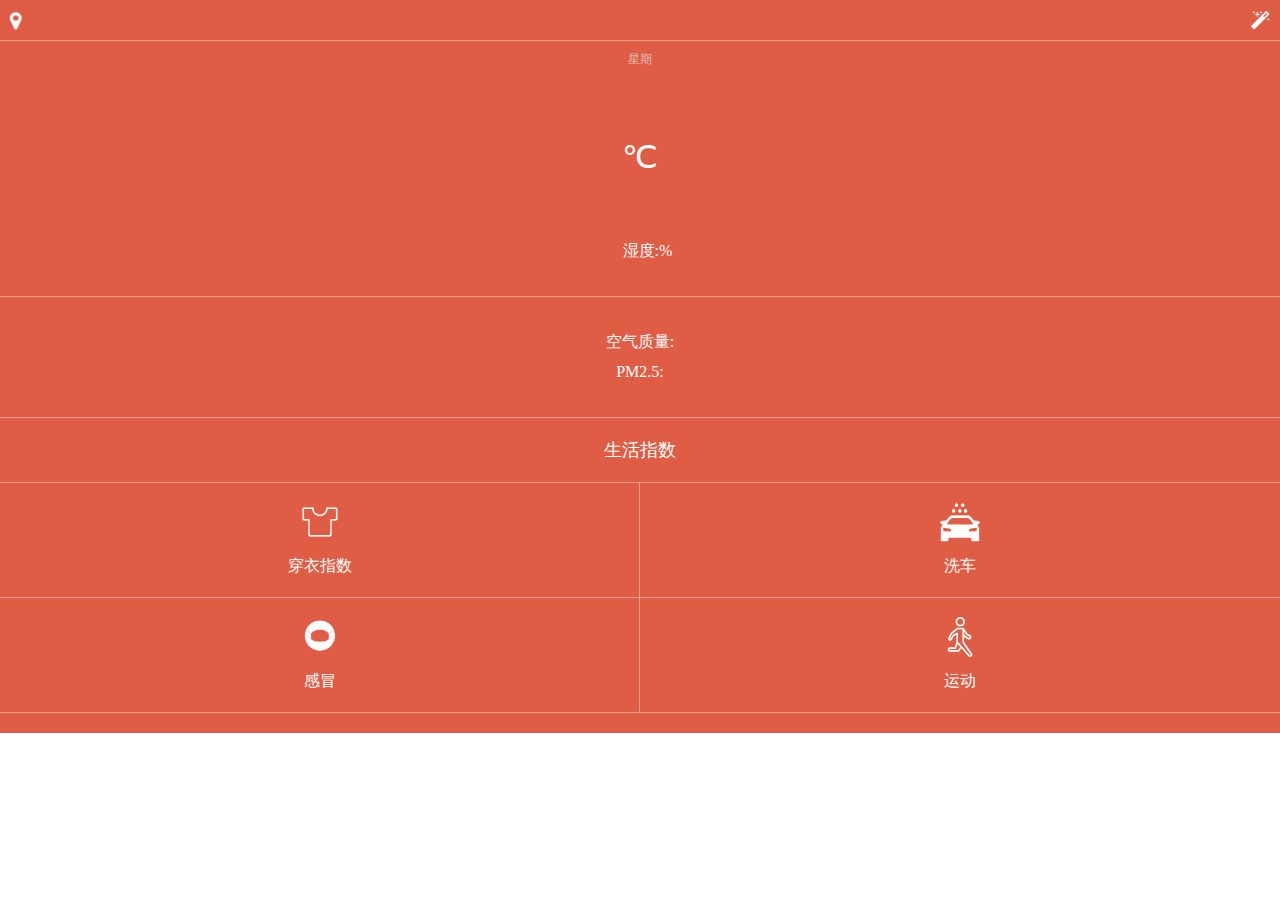
<file: index.html>
<!DOCTYPE html>
<html lang="en">
<head>
	<meta charset="UTF-8">
	<title>南京天气</title>
	<meta name="viewport" content="width=device-width,initial-scale=1.0,maximum-scale=1.0" />
	<link rel="stylesheet" href="css/style.css" type="text/css"/>
	<link rel="stylesheet" href="css/font-awesome.min.css" type="text/css"/>
</head>
<body>
<div class="warp">
	<div class="top_info">
		<a href="javascript:void(0);" class="t_address"><i class="fa fa-map-marker"></i></a>
		<span class="cityname"><!-- 南京 --></span>
		<a href="javascript:void(0);" class="t_skin"><i class="fa fa-magic"></i></a>
	</div>
	<div class="dtime">
		<span class="updatetime"><!-- 2015-12-30 --></span> 星期<span class="week"><!-- 三 --></span>
	</div>
	<div class="weather_info">
		<div class="temp_info">
			<p><span class="curTemp"><!-- 10 --></span>℃</p>
			<p><span class="wType"><!-- 晴 --></span></p>
		</div>
		<div class="air_wind">
			<p>
				<span class="fengxiang"><!-- 西风 --></span><span class="fengli"><!-- 2级 --></span>
				<span class="wet_data">湿度:<span class="humidity"><!-- 56 --></span>%</span>
			</p>
			<p class="air_q">空气质量:<span class="quality"><!-- 轻度污染 --></span></p>
			<p>PM2.5:<span class="pm25"><!-- 103 --></span></p>
		</div>
		<div class="life_info">
			<div class="ltitle">生活指数</div>
			<ul>
				<li>
					<img src="images/iconfont-chuanyizhishu.png" />
					<p><span class="coat_data">穿衣指数 <!-- 较冷 --></span></p>
				</li>
				<li>
					<img src="images/iconfont-xiche.png" />
					<p><span class="car_data"><!-- 洗车指数 --></span>洗车</p>
				</li>
				<li>
					<img src="images/iconfont-kouzhao1.png" />
					<p><span class="cold_data"><!-- 感冒指数 --></span>感冒</p>
				</li>
				<li>
					<img src="images/iconfont-yundong.png" />
					<p><span class="sport_data"><!-- 运动指数 --></span>运动</p>
				</li>
			</ul>
		</div>
	</div>
</div>
<div class="prop_skin">
	<div class="ps_title">请选择喜欢的颜色<a href="javascript:void(0);" class="hide_Skin">X</a></div>
	<ul>
		<li class="color-DF5D45" data-color="DF5D45"></li>
		<li class="color-21B384" data-color="21B384"></li>
		<li class="color-C58104" data-color="C58104"></li>
		<li class="color-2969E7" data-color="2969E7"></li>
		<li class="color-6BBEAC" data-color="6BBEAC"></li>
		<li class="color-8663B7" data-color="8663B7"></li>
	</ul>
</div>
<script src="js/lib/jquery-1.8.3.min.js"></script>
<script src="js/index.js"></script>
</body>
</html>
</file>
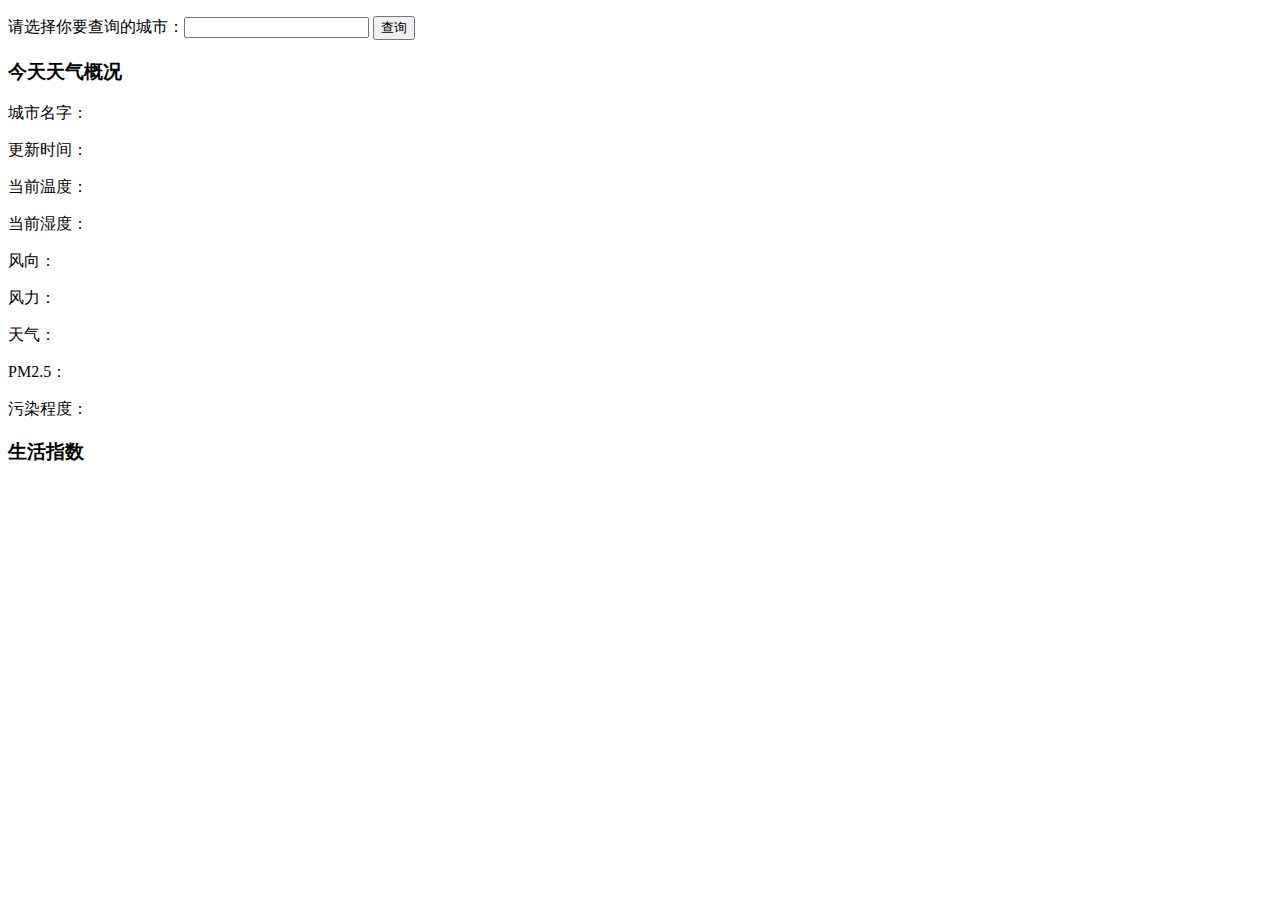
<file: index-old.html>
<!DOCTYPE html>
<html lang="en">
<head>
	<meta charset="UTF-8">
	<title>天气查询</title>
</head>
<body>
<p>请选择你要查询的城市：<input type="text" id="cityName" /> <input type="button" id="search" value="查询"></p>
<h3>今天天气概况</h3>
<p>城市名字：<span class="cityname"></span></p>
<p>更新时间：<span class="updatetime"></span></p>
<p>当前温度：<span class="curTemp"></span></p>
<p>当前湿度：<span class="humidity"></span></p>
<p>风向：<span class="fengxiang"></span></p>
<p>风力：<span class="fengli"></span></p>
<p>天气：<span class="wType"></span></p>
<p>PM2.5：<span class="pm25"></span></p>
<p>污染程度：<span class="quality"></span></p>
<h3>生活指数</h3>
<div class="life_info">
	
</div>


<script src="js/lib/jquery-1.8.3.min.js"></script>
<script src="js/index-old.js"></script>
<!-- <script src="images/njhb_getAirJson.js"></script> -->

</body>
</html>
</file>
<file: css/style.css>
@charset"utf-8";

/*css reset*/
html{ font-size: 100px;}
body, ul, ol, p, h1, h2, h3, h4, h5, h6, dl, dt, dd ,form ,textarea ,input{margin:0; padding: 0;}
ul,ol{list-style:none;}
ul,ol,input{padding:0;}
a img{border:0;}
img,object,audio,vedio{
	max-width: 100%;
}
a{ text-decoration:none; color:#333;}
a:visited{color:#333;}
.clear{ clear:both;}

body{
	font-family:"microsoft yahei";
	color: #fff;
}
/*换肤弹窗*/
.prop_skin{ position: absolute; z-index: 2; width: 100%; height: 100%; background-color: rgba(62, 62, 62, 0.84); top: -100%; left: 0;}
.ps_title{ font-size: .2rem; text-align: center; padding: .1rem 0; border-bottom: 1px #eee solid; overflow: hidden;}
.ps_title a{ float: right; padding: 0 .05rem; background-color: #eee; border-radius: 50%;}
.prop_skin ul{ width: 80%; margin: .2rem auto; }
.prop_skin li{ width: 100%; height: .4rem; background-color: #eee; margin: .1rem auto; border:2px #fff solid;}
.prop_skin li.color-DF5D45{ background-color: #DF5D45;}
.prop_skin li.color-21B384{ background-color: #21B384;}
.prop_skin li.color-C58104{ background-color: #C58104;}
.prop_skin li.color-2969E7{ background-color: #2969E7;}
.prop_skin li.color-6BBEAC{ background-color: #6BBEAC;}
.prop_skin li.color-8663B7{ background-color: #8663B7;}
/*换肤弹窗 end*/
.warp{ background-color: #DF5D45; text-align: center; position: relative; z-index: 1;}

.top_info{ font-size: .2rem; height: .2rem; padding: .1rem 0; border-bottom: 1px rgba(255,255,255,.4) solid;}
.top_info a{ color: #fff; padding: 0 .1rem;}
.top_info a.t_address{ float: left; }
.top_info a.t_skin{ float: right; }
.dtime{ font-size: .12rem; padding: .1rem 0 .2rem 0; color: rgba(228, 228, 228, 0.73);}
.temp_info{ font-size: .32rem; padding: .5rem 0 .6rem 0;}
.air_wind{ font-size: .16rem; padding-bottom: .3rem; border-bottom: 1px solid rgba(255,255,255,.4);}
.air_wind p{ line-height: .3rem;}
.air_wind .air_q{ margin: .3rem auto 0; border-top: 1px solid rgba(255,255,255,.4); padding-top: .3rem;}
.wet_data{ margin-left: .15rem;}

.life_info{ padding: .2rem 0; font-size: .16rem;}

.ltitle{ font-size: .18rem; padding: 0 0 .2rem;}
.life_info ul{overflow: hidden; border-top: 1px rgba(255,255,255,.4) solid;}
.life_info li{ width: 50%; padding: .2rem 0; text-align: center; border-bottom:1px rgba(255,255,255,.4) solid; border-right:1px rgba(255,255,255,.4) solid; margin-top: -1px; float: left;box-sizing: border-box;}
.life_info li:nth-child(2n){ border-right: none;}
.life_info li img{ max-width: .4rem; margin-bottom: .1rem;}
</file>
